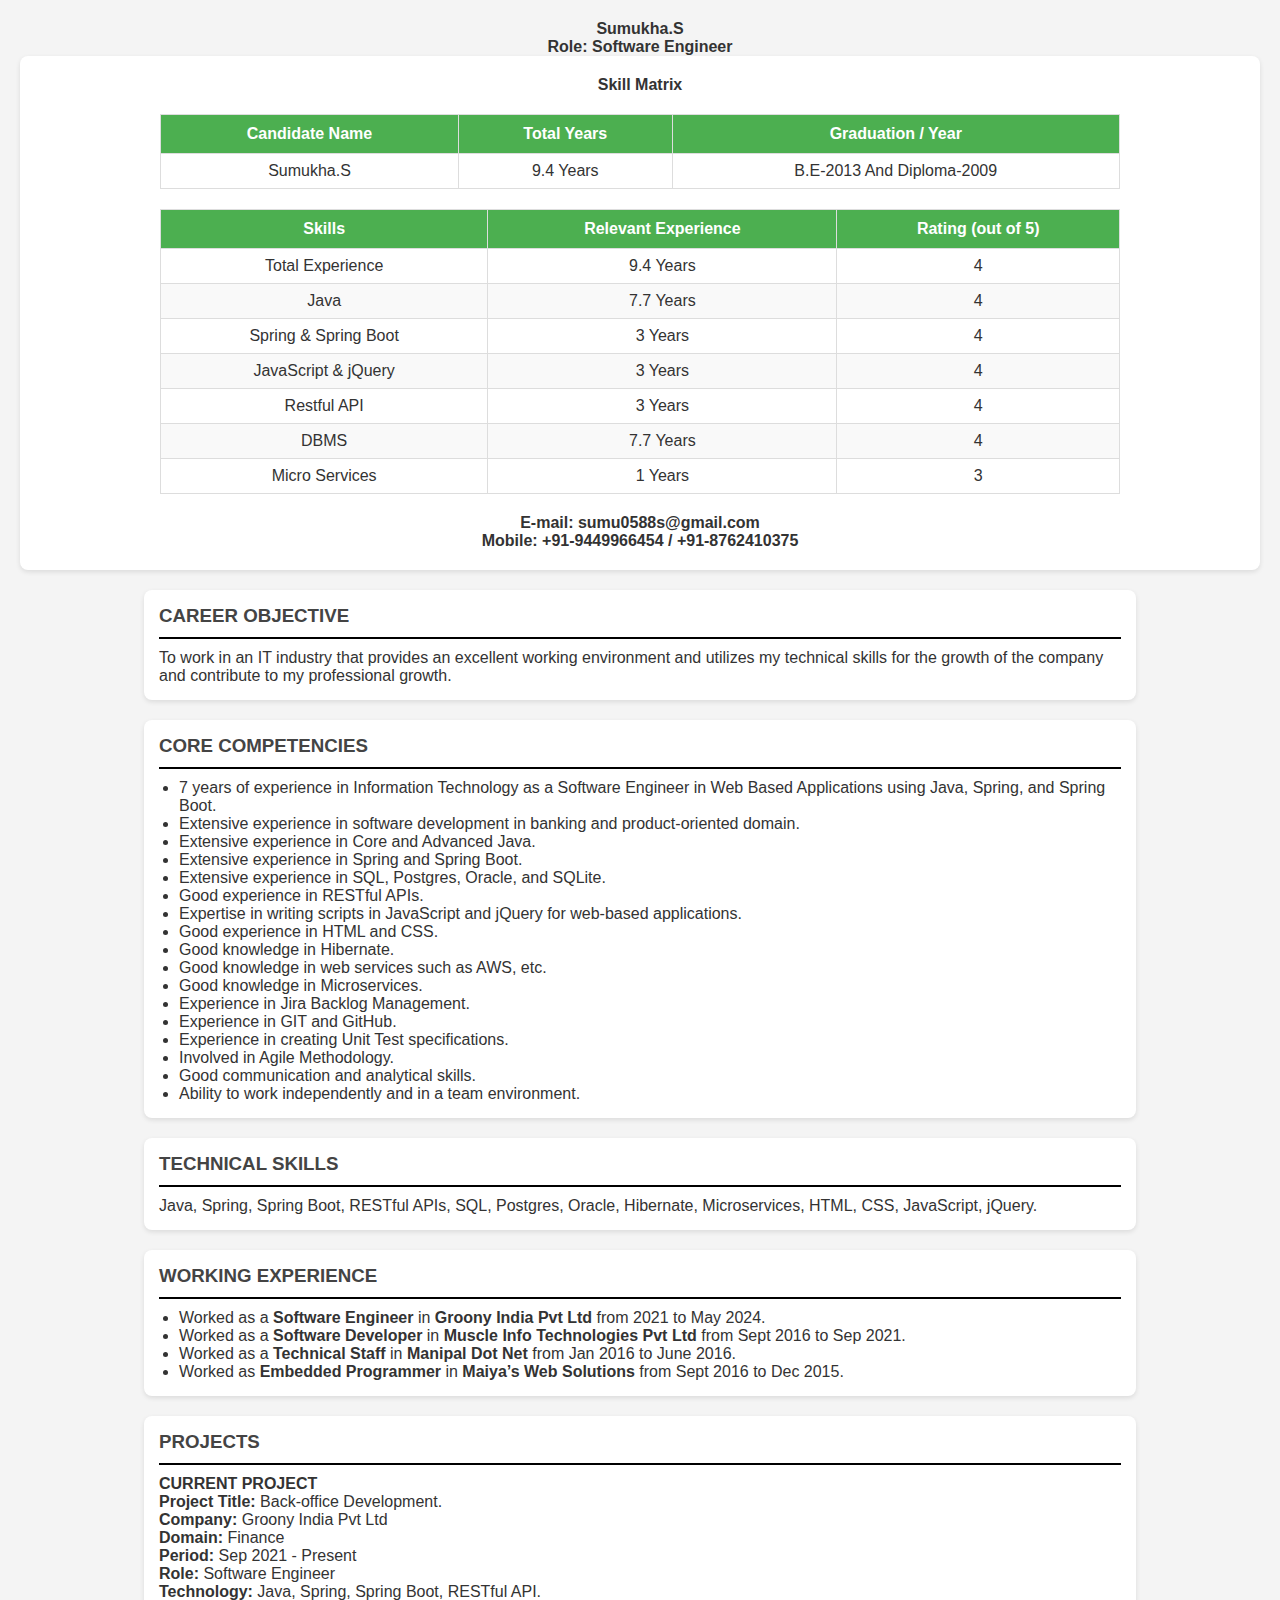
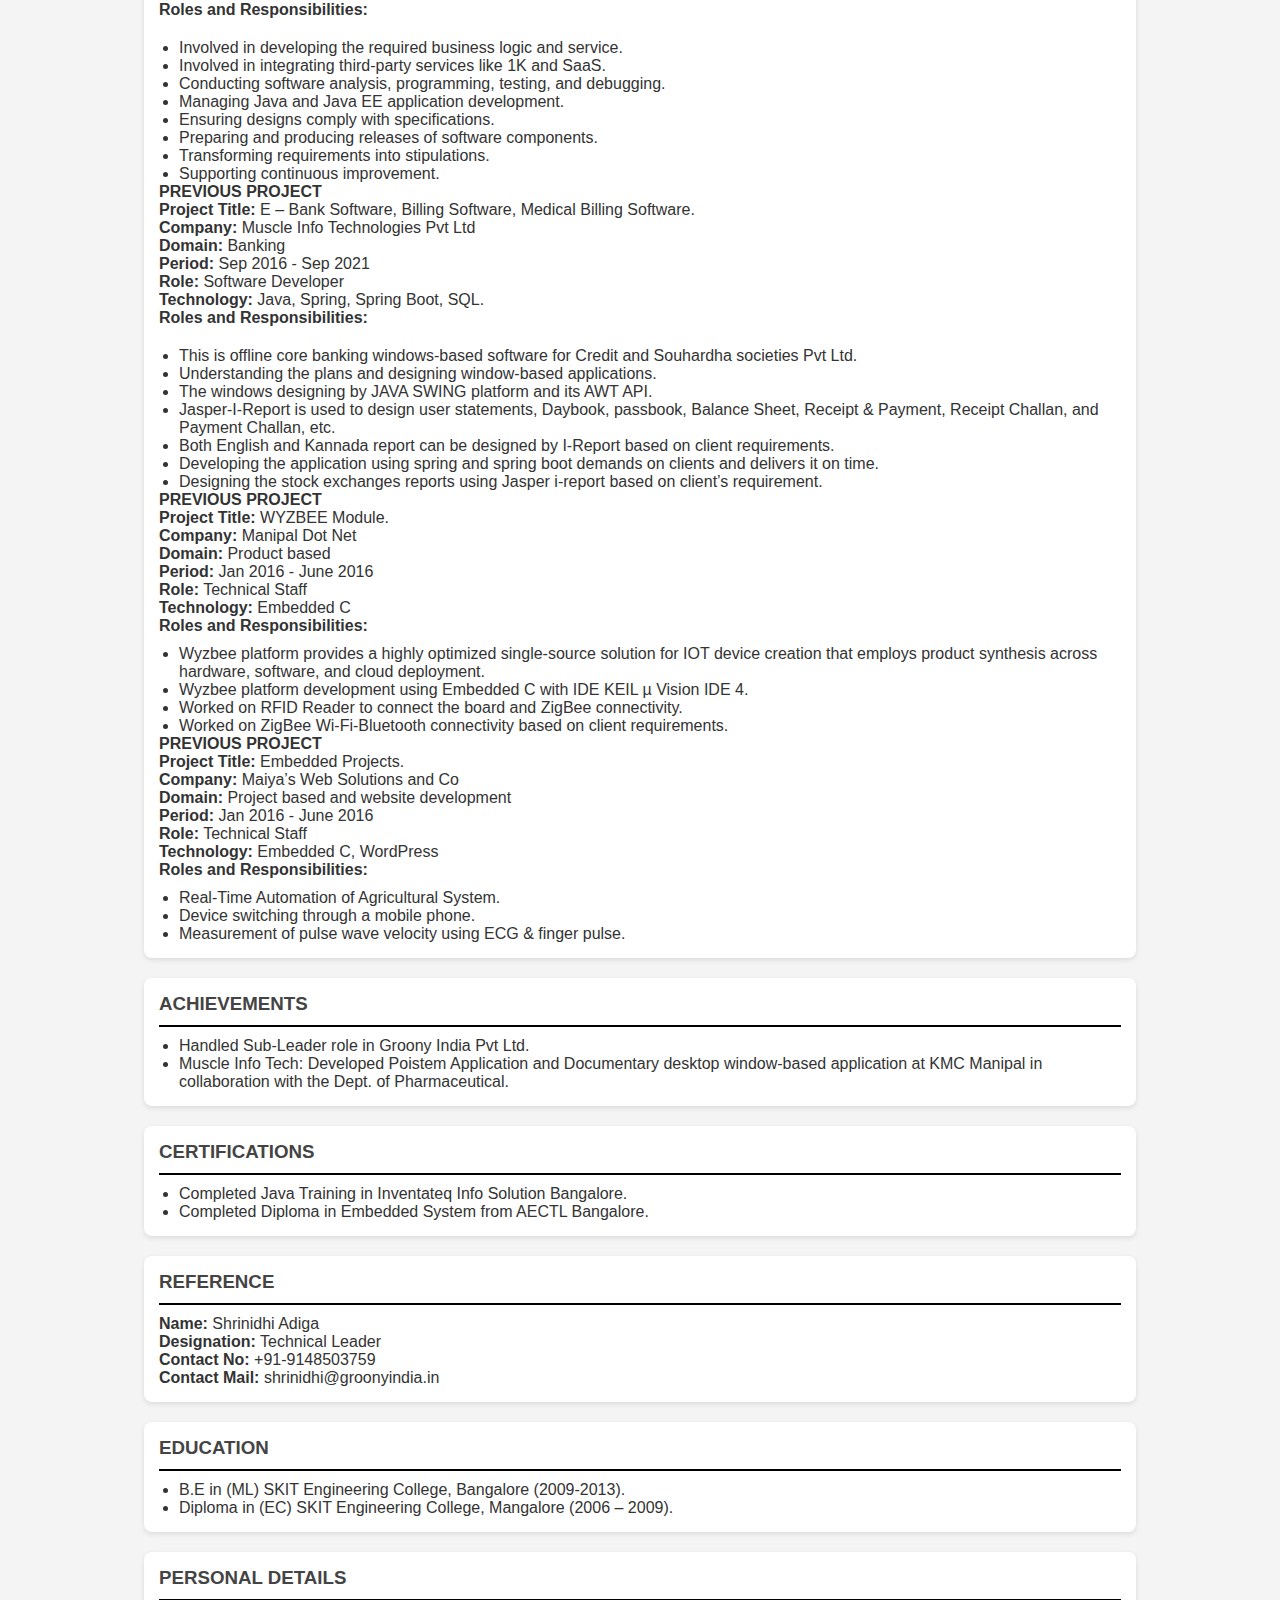
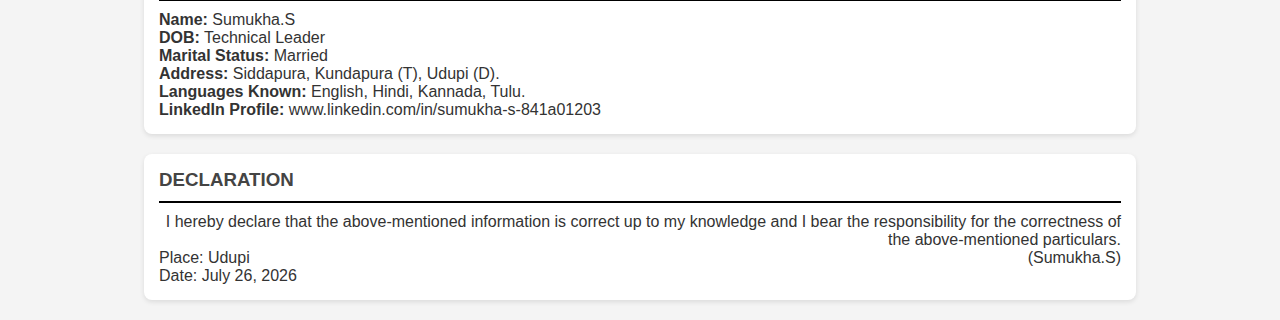
<file: index.html>
<html lang="en">
<head>
    <meta charset="UTF-8">
    <meta name="viewport" content="width=device-width, initial-scale=1.0">
    <title>Sumukha S - Resume</title>
    <link rel="stylesheet" type="text/css" href="style.css">
    <script>
        function displayCurrentDate() {
            const dateElement = document.getElementById("currentDate");
            const options = { year: 'numeric', month: 'long', day: 'numeric' };
            dateElement.innerHTML = new Date().toLocaleDateString(undefined, options);
        }
        window.onload = displayCurrentDate;
    </script>
    <style>
        body {
            font-family: Arial, sans-serif;
            margin: 20px;
            padding: 0;
            background-color: #f4f4f4;
        }
        .section {
            background-color: white;
            padding: 20px;
            border-radius: 8px;
            box-shadow: 0 2px 5px rgba(0, 0, 0, 0.1);
            margin-bottom: 20px;
        }
        h2, h3 {
            text-align: left; /* Align headings to the left */
        }
        hr {
            border: none; /* Remove default border */
            height: 2px; /* Set height for the line */
            background-color: #000; /* Color of the line */
            margin: 10px 0; /* Margin above and below the line */
        }
        .matrix-table, .skills-table {
            width: 80%;
            margin: 20px auto;
            border-collapse: collapse;
        }
        .matrix-table th, .skills-table th {
            background-color: #4CAF50;
            color: white;
            padding: 10px;
            text-align: center;
        }
        .matrix-table td, .skills-table td {
            padding: 8px;
            text-align: center;
            border: 1px solid #ddd;
        }
        .skills-table tr:nth-child(even) {
            background-color: #f9f9f9;
        }
        .skills-table tr:hover {
            background-color: #f1f1f1;
        }
        .career-objective, .core-competencies, .technical-skills, .working-experience, .projects, .achievements, .certifications, .reference, .education, .personal-details, .declaration {
            margin: 20px auto;
            width: 80%;
            background-color: #fff;
            padding: 15px;
            border-radius: 8px;
            box-shadow: 0 2px 5px rgba(0, 0, 0, 0.1);
        }
        .declaration-footer {
            display: flex;
            justify-content: space-between; /* Aligns items on left and right */
            align-items: flex-start; /* Aligns the items to the top */
        }
        .declaration-footer .left {
            text-align: left; /* Aligns text to the left */
        }
        .declaration-footer .right {
            text-align: right; /* Aligns text to the right */
        }
        .declaration {
            text-align: right;
        }
    </style>
</head>
<body>
<div style="text-align: center;">
	<h4>Sumukha.S</h4>
	 <h4>Role: Software Engineer</h4>
</div>
<div class="section skill-matrix" style="text-align: center;">
	<h4>Skill Matrix </h4>
    <table class="matrix-table">
 <thead>
        <tr>
            <th>Candidate Name</th>
            <th>Total Years</th>
            <th>Graduation / Year</th>
        </tr>
    </thead>
    <tbody>
        <tr>
            <td>Sumukha.S</td>
            <td>9.4 Years</td>
            <td>B.E-2013 And Diploma-2009</td>
        </tr>
    </tbody>
    </table>

    <table class="skills-table">
        <thead>
            <tr>
                <th>Skills</th>
                <th>Relevant Experience</th>
                <th>Rating (out of 5)</th>
            </tr>
        </thead>
        <tbody>
            <tr>
                <td>Total Experience</td>
                <td>9.4 Years</td>
                <td>4</td>
            </tr>
            <tr>
                <td>Java</td>
                <td>7.7 Years</td>
                <td>4</td>
            </tr>
            <tr>
                <td>Spring & Spring Boot</td>
                <td>3 Years</td>
                <td>4</td>
            </tr>
            <tr>
                <td>JavaScript & jQuery</td>
                <td>3 Years</td>
                <td>4</td>
            </tr>
            <tr>
                <td>Restful API</td>
                <td>3 Years</td>
                <td>4</td>
            </tr>
            <tr>
                <td>DBMS</td>
                <td>7.7 Years</td>
                <td>4</td>
            </tr>
            <tr>
                <td>Micro Services</td>
                <td>1 Years</td>
                <td>3</td>
            </tr>
        </tbody>
    </table>
    
<p><strong>E-mail: sumu0588s@gmail.com</strong></p>
<p><strong>Mobile: +91-9449966454 / +91-8762410375</strong></p>
</div>

<div class="section career-objective">
    <h3>CAREER OBJECTIVE</h3>
    <hr>
    <p>To work in an IT industry that provides an excellent working environment and utilizes my technical skills for the growth of the company and contribute to my professional growth.</p>
</div>

<div class="section core-competencies">
    <h3>CORE COMPETENCIES</h3>
    <hr>
    <ul>
        <li>7 years of experience in Information Technology as a Software Engineer in Web Based Applications using Java, Spring, and Spring Boot.</li>
        <li>Extensive experience in software development in banking and product-oriented domain.</li>
        <li>Extensive experience in Core and Advanced Java.</li>
        <li>Extensive experience in Spring and Spring Boot.</li>
        <li>Extensive experience in SQL, Postgres, Oracle, and SQLite.</li>
        <li>Good experience in RESTful APIs.</li>
        <li>Expertise in writing scripts in JavaScript and jQuery for web-based applications.</li>
        <li>Good experience in HTML and CSS.</li>
        <li>Good knowledge in Hibernate.</li>
        <li>Good knowledge in web services such as AWS, etc.</li>
        <li>Good knowledge in Microservices.</li>
        <li>Experience in Jira Backlog Management.</li>
        <li>Experience in GIT and GitHub.</li>
        <li>Experience in creating Unit Test specifications.</li>
        <li>Involved in Agile Methodology.</li>
        <li>Good communication and analytical skills.</li>
        <li>Ability to work independently and in a team environment.</li>
    </ul>
</div>

<div class="section technical-skills">
    <h3>TECHNICAL SKILLS</h3>
    <hr>
    <p>Java, Spring, Spring Boot, RESTful APIs, SQL, Postgres, Oracle, Hibernate, Microservices, HTML, CSS, JavaScript, jQuery.</p>
</div>

<div class="section working-experience">
    <h3>WORKING EXPERIENCE</h3>
    <hr>
    <ul>
        <li>Worked as a <strong>Software Engineer</strong> in <strong> Groony India Pvt Ltd </strong>from 2021 to May 2024.</li>
        <li>Worked as a <strong>Software Developer</strong> in <strong>Muscle Info Technologies Pvt Ltd</strong> from Sept 2016 to Sep 2021.</li>
        <li>Worked as a <strong>Technical Staff</strong> in <strong>Manipal Dot Net</strong> from Jan 2016 to June 2016.</li>
        <li>Worked as <strong>Embedded Programmer</strong> in <strong>Maiya’s Web Solutions</strong> from  Sept 2016 to Dec 2015.</li>
    </ul>
</div>

<div class="section projects">
    <h3>PROJECTS</h3>
    <hr>
    <h4>CURRENT PROJECT</h4>
    <p><strong>Project Title:</strong> Back-office Development.</p>
    <p><strong>Company:</strong> Groony India Pvt Ltd</p>
    <p><strong>Domain:</strong> Finance</p>
    <p><strong>Period:</strong> Sep 2021 - Present</p>
    <p><strong>Role:</strong> Software Engineer</p>
    <p><strong>Technology:</strong> Java, Spring, Spring Boot, RESTful API.</p>
    <p><strong>Roles and Responsibilities:</strong></p>
    <ul class="spacing">
        <li>Involved in developing the required business logic and service.</li>
        <li>Involved in integrating third-party services like 1K and SaaS.</li>
        <li>Conducting software analysis, programming, testing, and debugging.</li>
        <li>Managing Java and Java EE application development.</li>
        <li>Ensuring designs comply with specifications.</li>
        <li>Preparing and producing releases of software components.</li>
        <li>Transforming requirements into stipulations.</li>
        <li>Supporting continuous improvement.</li>
    </ul>

    <h4>PREVIOUS PROJECT</h4>
    <p><strong>Project Title:</strong> E – Bank Software, Billing Software, Medical Billing Software.</p>
    <p><strong>Company:</strong> Muscle Info Technologies Pvt Ltd</p>
    <p><strong>Domain:</strong> Banking</p>
    <p><strong>Period:</strong> Sep 2016 - Sep 2021</p>
    <p><strong>Role:</strong> Software Developer</p>
    <p><strong>Technology:</strong> Java, Spring, Spring Boot, SQL.</p>
    <p><strong>Roles and Responsibilities:</strong></p>
    <ul class="spacing">
        <li>This is offline core banking windows-based software for Credit and Souhardha societies Pvt Ltd.</li>
        <li>Understanding the plans and designing window-based applications.</li>
        <li>The windows designing by JAVA SWING platform and its AWT API.</li>
        <li>Jasper-I-Report is used to design user statements, Daybook, passbook, Balance Sheet, Receipt & Payment, Receipt Challan, and Payment Challan, etc.</li>
        <li>Both English and Kannada report can be designed by I-Report based on client requirements.</li>
        <li>Developing the application using spring and spring boot demands on clients and delivers it on time.</li>
        <li>Designing the stock exchanges reports using Jasper i-report based on client’s requirement.</li>
    </ul>

    <h4>PREVIOUS PROJECT</h4>
    <p><strong>Project Title:</strong> WYZBEE Module.</p>
    <p><strong>Company:</strong> Manipal Dot Net</p>
    <p><strong>Domain:</strong> Product based</p>
    <p><strong>Period:</strong> Jan 2016 - June 2016</p>
    <p><strong>Role:</strong> Technical Staff</p>
    <p><strong>Technology:</strong> Embedded C</p>
    <p><strong>Roles and Responsibilities:</strong></p>
    <ul>
        <li>Wyzbee platform provides a highly optimized single-source solution for IOT device creation that employs product synthesis across hardware, software, and cloud deployment.</li>
        <li>Wyzbee platform development using Embedded C with IDE KEIL µ Vision IDE 4.</li>
        <li>Worked on RFID Reader to connect the board and ZigBee connectivity.</li>
        <li>Worked on ZigBee Wi-Fi-Bluetooth connectivity based on client requirements.</li>
    </ul>

    <h4>PREVIOUS PROJECT</h4>
    <p><strong>Project Title:</strong> Embedded Projects.</p>
    <p><strong>Company:</strong> Maiya’s Web Solutions and Co</p>
    <p><strong>Domain:</strong> Project based and website development</p>
    <p><strong>Period:</strong> Jan 2016 - June 2016</p>
    <p><strong>Role:</strong> Technical Staff</p>
    <p><strong>Technology:</strong> Embedded C, WordPress</p>
    <p><strong>Roles and Responsibilities:</strong></p>
    <ul>
        <li>Real-Time Automation of Agricultural System.</li>
        <li>Device switching through a mobile phone.</li>
        <li>Measurement of pulse wave velocity using ECG & finger pulse.</li>
    </ul>
</div>

<div class="section achievements">
    <h3>ACHIEVEMENTS</h3>
    <hr>
    <ul>
        <li>Handled Sub-Leader role in Groony India Pvt Ltd.</li>
        <li>Muscle Info Tech: Developed Poistem Application and Documentary desktop window-based application at KMC Manipal in collaboration with the Dept. of Pharmaceutical.</li>
    </ul>
</div>

<div class="section certifications">
    <h3>CERTIFICATIONS</h3>
    <hr>
    <ul>
        <li>Completed Java Training in Inventateq Info Solution Bangalore.</li>
        <li>Completed Diploma in Embedded System from AECTL Bangalore.</li>
    </ul>
</div>

<div class="section reference">
    <h3>REFERENCE</h3>
    <hr>
    <p><strong>Name:</strong> Shrinidhi Adiga</p>
    <p><strong>Designation:</strong> Technical Leader</p>
    <p><strong>Contact No:</strong> +91-9148503759</p>
    <p><strong>Contact Mail:</strong> shrinidhi@groonyindia.in</p>
</div>

<div class="section education">
    <h3>EDUCATION</h3>
    <hr>
    <ul>
        <li>B.E in (ML) SKIT Engineering College, Bangalore (2009-2013).</li>
        <li>Diploma in (EC) SKIT Engineering College, Mangalore (2006 – 2009).</li>
    </ul>
</div>

<div class="section personal-details">
    <h3>PERSONAL DETAILS</h3>
    <hr>
    <p><strong>Name:</strong> Sumukha.S</p>
    <p><strong>DOB:</strong> Technical Leader</p>
    <p><strong>Marital Status:</strong> Married</p>
    <p><strong>Address:</strong> Siddapura, Kundapura (T), Udupi (D).</p>
    <p><strong>Languages Known:</strong> English, Hindi, Kannada, Tulu.</p>
    <p><strong>LinkedIn Profile:</strong> <a href="https://www.linkedin.com/in/sumukha-s-841a01203">www.linkedin.com/in/sumukha-s-841a01203</a></p>
</div>

<div class="section declaration">
    <h3>DECLARATION</h3>
    <hr>
    <p>I hereby declare that the above-mentioned information is correct up to my knowledge and I bear the responsibility for the correctness of the above-mentioned particulars.</p>
    <div class="declaration-footer">
        <div class="left">
            <p>Place: Udupi</p>
            <p>Date: <span id="currentDate"></span></p>
        </div>
        <div class="right">
            <p>(Sumukha.S)</p>
        </div>
    </div>
</div>

</body>
</html>
</file>
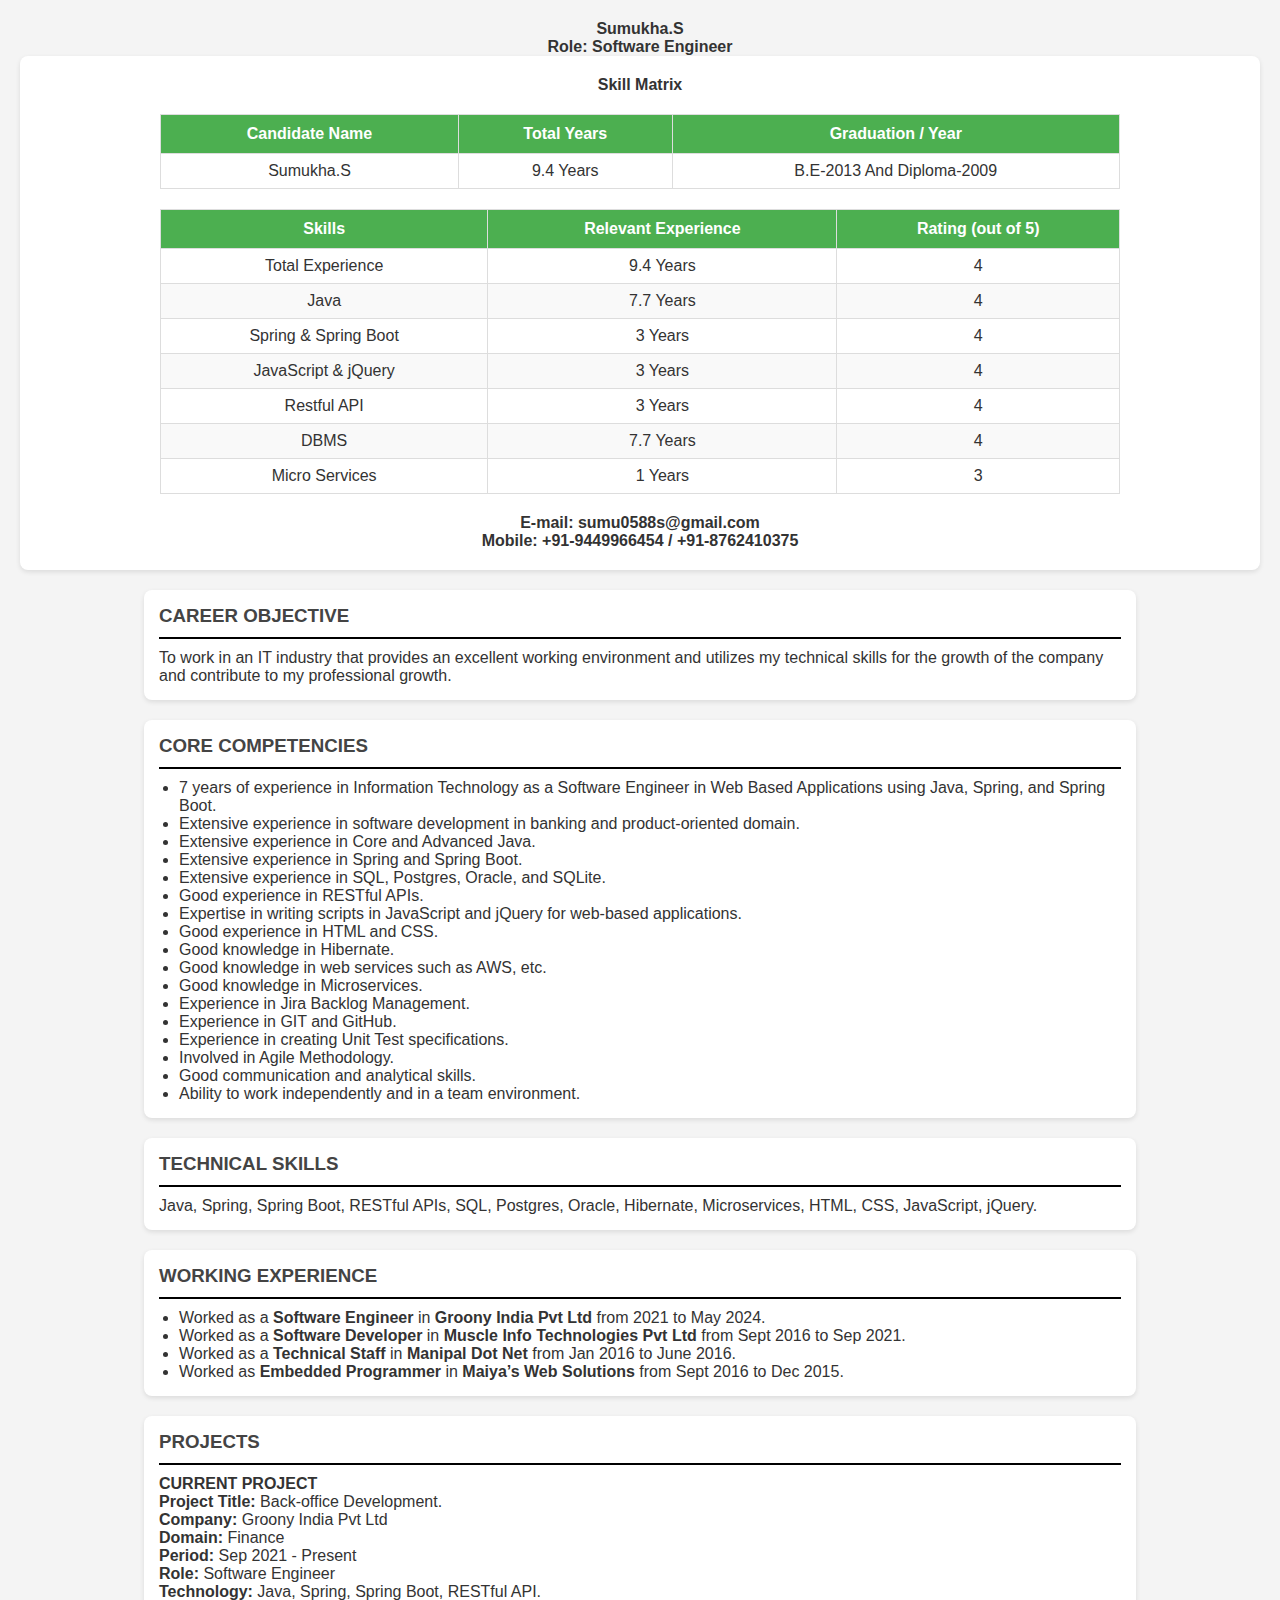
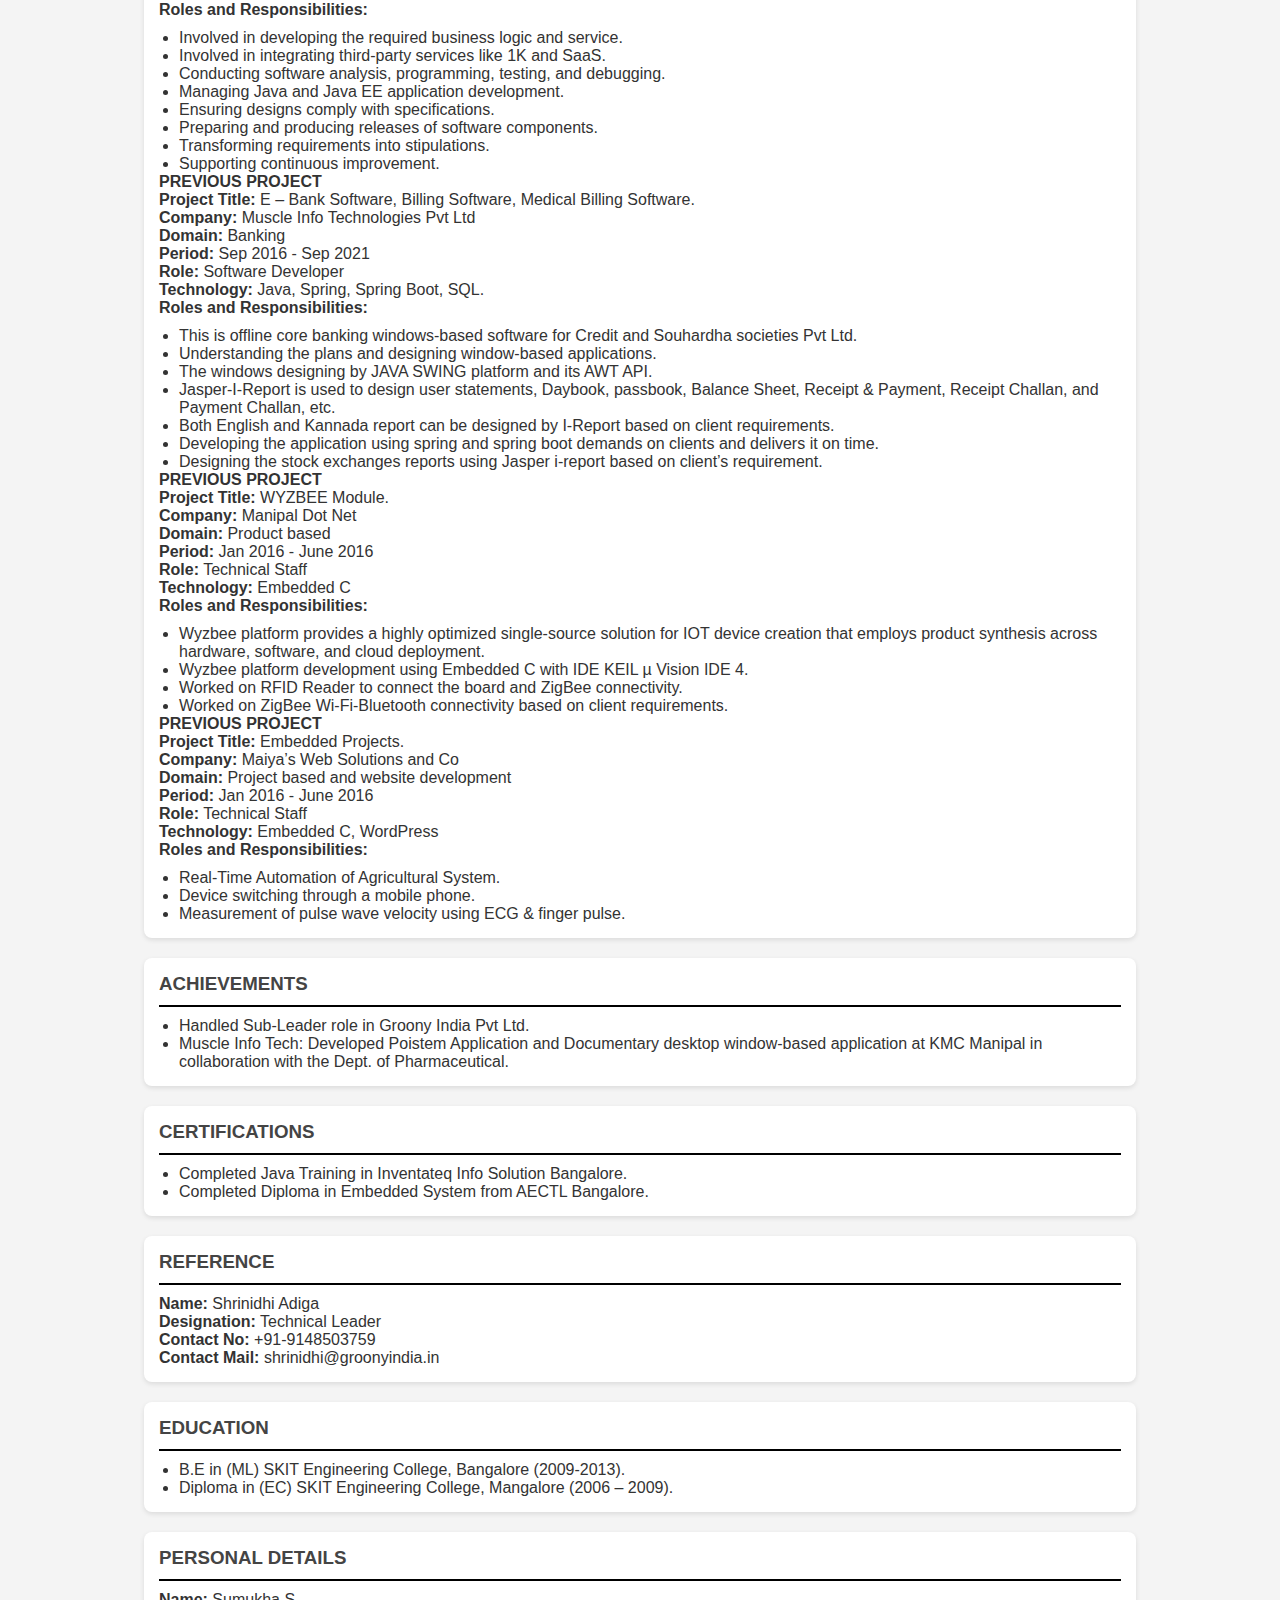
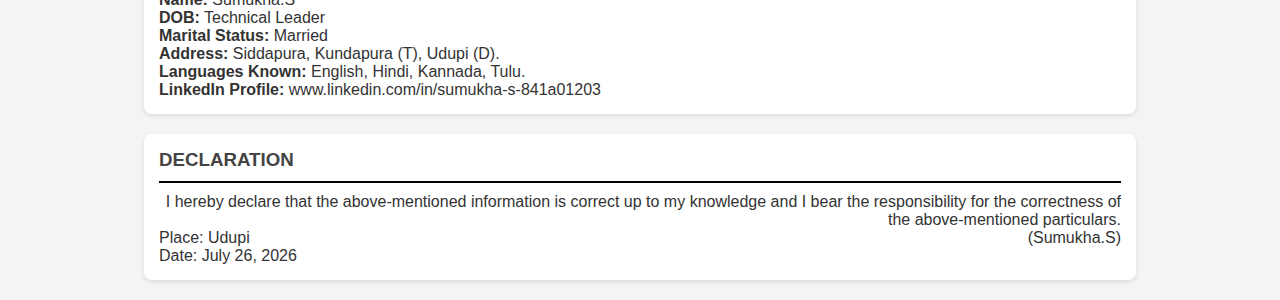
<file: resumeindex.html>
<html lang="en">
<head>
    <meta charset="UTF-8">
    <meta name="viewport" content="width=device-width, initial-scale=1.0">
    <title>Sumukha S - Resume</title>
    <link rel="stylesheet" type="text/css" href="style.css">
    <script>
        function displayCurrentDate() {
            const dateElement = document.getElementById("currentDate");
            const options = { year: 'numeric', month: 'long', day: 'numeric' };
            dateElement.innerHTML = new Date().toLocaleDateString(undefined, options);
        }
        window.onload = displayCurrentDate;
    </script>
    <style>
        body {
            font-family: Arial, sans-serif;
            margin: 20px;
            padding: 0;
            background-color: #f4f4f4;
        }
        .section {
            background-color: white;
            padding: 20px;
            border-radius: 8px;
            box-shadow: 0 2px 5px rgba(0, 0, 0, 0.1);
            margin-bottom: 20px;
        }
        h2, h3 {
            text-align: left; /* Align headings to the left */
        }
        hr {
            border: none; /* Remove default border */
            height: 2px; /* Set height for the line */
            background-color: #000; /* Color of the line */
            margin: 10px 0; /* Margin above and below the line */
        }
        .matrix-table, .skills-table {
            width: 80%;
            margin: 20px auto;
            border-collapse: collapse;
        }
        .matrix-table th, .skills-table th {
            background-color: #4CAF50;
            color: white;
            padding: 10px;
            text-align: center;
        }
        .matrix-table td, .skills-table td {
            padding: 8px;
            text-align: center;
            border: 1px solid #ddd;
        }
        .skills-table tr:nth-child(even) {
            background-color: #f9f9f9;
        }
        .skills-table tr:hover {
            background-color: #f1f1f1;
        }
        .career-objective, .core-competencies, .technical-skills, .working-experience, .projects, .achievements, .certifications, .reference, .education, .personal-details, .declaration {
            margin: 20px auto;
            width: 80%;
            background-color: #fff;
            padding: 15px;
            border-radius: 8px;
            box-shadow: 0 2px 5px rgba(0, 0, 0, 0.1);
        }
        .declaration-footer {
            display: flex;
            justify-content: space-between; /* Aligns items on left and right */
            align-items: flex-start; /* Aligns the items to the top */
        }
        .declaration-footer .left {
            text-align: left; /* Aligns text to the left */
        }
        .declaration-footer .right {
            text-align: right; /* Aligns text to the right */
        }
        .declaration {
            text-align: right;
        }
    </style>
</head>
<body>
<div style="text-align: center;">
	<h4>Sumukha.S</h4>
	 <h4>Role: Software Engineer</h4>
</div>
<div class="section skill-matrix" style="text-align: center;">
	<h4>Skill Matrix </h4>
    <table class="matrix-table">
 <thead>
        <tr>
            <th>Candidate Name</th>
            <th>Total Years</th>
            <th>Graduation / Year</th>
        </tr>
    </thead>
    <tbody>
        <tr>
            <td>Sumukha.S</td>
            <td>9.4 Years</td>
            <td>B.E-2013 And Diploma-2009</td>
        </tr>
    </tbody>
    </table>

    <table class="skills-table">
        <thead>
            <tr>
                <th>Skills</th>
                <th>Relevant Experience</th>
                <th>Rating (out of 5)</th>
            </tr>
        </thead>
        <tbody>
            <tr>
                <td>Total Experience</td>
                <td>9.4 Years</td>
                <td>4</td>
            </tr>
            <tr>
                <td>Java</td>
                <td>7.7 Years</td>
                <td>4</td>
            </tr>
            <tr>
                <td>Spring & Spring Boot</td>
                <td>3 Years</td>
                <td>4</td>
            </tr>
            <tr>
                <td>JavaScript & jQuery</td>
                <td>3 Years</td>
                <td>4</td>
            </tr>
            <tr>
                <td>Restful API</td>
                <td>3 Years</td>
                <td>4</td>
            </tr>
            <tr>
                <td>DBMS</td>
                <td>7.7 Years</td>
                <td>4</td>
            </tr>
            <tr>
                <td>Micro Services</td>
                <td>1 Years</td>
                <td>3</td>
            </tr>
        </tbody>
    </table>
    
<p><strong>E-mail: sumu0588s@gmail.com</strong></p>
<p><strong>Mobile: +91-9449966454 / +91-8762410375</strong></p>
</div>

<div class="section career-objective">
    <h3>CAREER OBJECTIVE</h3>
    <hr>
    <p>To work in an IT industry that provides an excellent working environment and utilizes my technical skills for the growth of the company and contribute to my professional growth.</p>
</div>

<div class="section core-competencies">
    <h3>CORE COMPETENCIES</h3>
    <hr>
    <ul>
        <li>7 years of experience in Information Technology as a Software Engineer in Web Based Applications using Java, Spring, and Spring Boot.</li>
        <li>Extensive experience in software development in banking and product-oriented domain.</li>
        <li>Extensive experience in Core and Advanced Java.</li>
        <li>Extensive experience in Spring and Spring Boot.</li>
        <li>Extensive experience in SQL, Postgres, Oracle, and SQLite.</li>
        <li>Good experience in RESTful APIs.</li>
        <li>Expertise in writing scripts in JavaScript and jQuery for web-based applications.</li>
        <li>Good experience in HTML and CSS.</li>
        <li>Good knowledge in Hibernate.</li>
        <li>Good knowledge in web services such as AWS, etc.</li>
        <li>Good knowledge in Microservices.</li>
        <li>Experience in Jira Backlog Management.</li>
        <li>Experience in GIT and GitHub.</li>
        <li>Experience in creating Unit Test specifications.</li>
        <li>Involved in Agile Methodology.</li>
        <li>Good communication and analytical skills.</li>
        <li>Ability to work independently and in a team environment.</li>
    </ul>
</div>

<div class="section technical-skills">
    <h3>TECHNICAL SKILLS</h3>
    <hr>
    <p>Java, Spring, Spring Boot, RESTful APIs, SQL, Postgres, Oracle, Hibernate, Microservices, HTML, CSS, JavaScript, jQuery.</p>
</div>

<div class="section working-experience">
    <h3>WORKING EXPERIENCE</h3>
    <hr>
    <ul>
        <li>Worked as a <strong>Software Engineer</strong> in <strong> Groony India Pvt Ltd </strong>from 2021 to May 2024.</li>
        <li>Worked as a <strong>Software Developer</strong> in <strong>Muscle Info Technologies Pvt Ltd</strong> from Sept 2016 to Sep 2021.</li>
        <li>Worked as a <strong>Technical Staff</strong> in <strong>Manipal Dot Net</strong> from Jan 2016 to June 2016.</li>
        <li>Worked as <strong>Embedded Programmer</strong> in <strong>Maiya’s Web Solutions</strong> from  Sept 2016 to Dec 2015.</li>
    </ul>
</div>

<div class="section projects">
    <h3>PROJECTS</h3>
    <hr>
    <h4>CURRENT PROJECT</h4>
    <p><strong>Project Title:</strong> Back-office Development.</p>
    <p><strong>Company:</strong> Groony India Pvt Ltd</p>
    <p><strong>Domain:</strong> Finance</p>
    <p><strong>Period:</strong> Sep 2021 - Present</p>
    <p><strong>Role:</strong> Software Engineer</p>
    <p><strong>Technology:</strong> Java, Spring, Spring Boot, RESTful API.</p>
    <p><strong>Roles and Responsibilities:</strong></p>
    <ul>
        <li>Involved in developing the required business logic and service.</li>
        <li>Involved in integrating third-party services like 1K and SaaS.</li>
        <li>Conducting software analysis, programming, testing, and debugging.</li>
        <li>Managing Java and Java EE application development.</li>
        <li>Ensuring designs comply with specifications.</li>
        <li>Preparing and producing releases of software components.</li>
        <li>Transforming requirements into stipulations.</li>
        <li>Supporting continuous improvement.</li>
    </ul>

    <h4>PREVIOUS PROJECT</h4>
    <p><strong>Project Title:</strong> E – Bank Software, Billing Software, Medical Billing Software.</p>
    <p><strong>Company:</strong> Muscle Info Technologies Pvt Ltd</p>
    <p><strong>Domain:</strong> Banking</p>
    <p><strong>Period:</strong> Sep 2016 - Sep 2021</p>
    <p><strong>Role:</strong> Software Developer</p>
    <p><strong>Technology:</strong> Java, Spring, Spring Boot, SQL.</p>
    <p><strong>Roles and Responsibilities:</strong></p>
    <ul>
        <li>This is offline core banking windows-based software for Credit and Souhardha societies Pvt Ltd.</li>
        <li>Understanding the plans and designing window-based applications.</li>
        <li>The windows designing by JAVA SWING platform and its AWT API.</li>
        <li>Jasper-I-Report is used to design user statements, Daybook, passbook, Balance Sheet, Receipt & Payment, Receipt Challan, and Payment Challan, etc.</li>
        <li>Both English and Kannada report can be designed by I-Report based on client requirements.</li>
        <li>Developing the application using spring and spring boot demands on clients and delivers it on time.</li>
        <li>Designing the stock exchanges reports using Jasper i-report based on client’s requirement.</li>
    </ul>

    <h4>PREVIOUS PROJECT</h4>
    <p><strong>Project Title:</strong> WYZBEE Module.</p>
    <p><strong>Company:</strong> Manipal Dot Net</p>
    <p><strong>Domain:</strong> Product based</p>
    <p><strong>Period:</strong> Jan 2016 - June 2016</p>
    <p><strong>Role:</strong> Technical Staff</p>
    <p><strong>Technology:</strong> Embedded C</p>
    <p><strong>Roles and Responsibilities:</strong></p>
    <ul>
        <li>Wyzbee platform provides a highly optimized single-source solution for IOT device creation that employs product synthesis across hardware, software, and cloud deployment.</li>
        <li>Wyzbee platform development using Embedded C with IDE KEIL µ Vision IDE 4.</li>
        <li>Worked on RFID Reader to connect the board and ZigBee connectivity.</li>
        <li>Worked on ZigBee Wi-Fi-Bluetooth connectivity based on client requirements.</li>
    </ul>

    <h4>PREVIOUS PROJECT</h4>
    <p><strong>Project Title:</strong> Embedded Projects.</p>
    <p><strong>Company:</strong> Maiya’s Web Solutions and Co</p>
    <p><strong>Domain:</strong> Project based and website development</p>
    <p><strong>Period:</strong> Jan 2016 - June 2016</p>
    <p><strong>Role:</strong> Technical Staff</p>
    <p><strong>Technology:</strong> Embedded C, WordPress</p>
    <p><strong>Roles and Responsibilities:</strong></p>
    <ul>
        <li>Real-Time Automation of Agricultural System.</li>
        <li>Device switching through a mobile phone.</li>
        <li>Measurement of pulse wave velocity using ECG & finger pulse.</li>
    </ul>
</div>

<div class="section achievements">
    <h3>ACHIEVEMENTS</h3>
    <hr>
    <ul>
        <li>Handled Sub-Leader role in Groony India Pvt Ltd.</li>
        <li>Muscle Info Tech: Developed Poistem Application and Documentary desktop window-based application at KMC Manipal in collaboration with the Dept. of Pharmaceutical.</li>
    </ul>
</div>

<div class="section certifications">
    <h3>CERTIFICATIONS</h3>
    <hr>
    <ul>
        <li>Completed Java Training in Inventateq Info Solution Bangalore.</li>
        <li>Completed Diploma in Embedded System from AECTL Bangalore.</li>
    </ul>
</div>

<div class="section reference">
    <h3>REFERENCE</h3>
    <hr>
    <p><strong>Name:</strong> Shrinidhi Adiga</p>
    <p><strong>Designation:</strong> Technical Leader</p>
    <p><strong>Contact No:</strong> +91-9148503759</p>
    <p><strong>Contact Mail:</strong> shrinidhi@groonyindia.in</p>
</div>

<div class="section education">
    <h3>EDUCATION</h3>
    <hr>
    <ul>
        <li>B.E in (ML) SKIT Engineering College, Bangalore (2009-2013).</li>
        <li>Diploma in (EC) SKIT Engineering College, Mangalore (2006 – 2009).</li>
    </ul>
</div>

<div class="section personal-details">
    <h3>PERSONAL DETAILS</h3>
    <hr>
    <p><strong>Name:</strong> Sumukha.S</p>
    <p><strong>DOB:</strong> Technical Leader</p>
    <p><strong>Marital Status:</strong> Married</p>
    <p><strong>Address:</strong> Siddapura, Kundapura (T), Udupi (D).</p>
    <p><strong>Languages Known:</strong> English, Hindi, Kannada, Tulu.</p>
    <p><strong>LinkedIn Profile:</strong> <a href="https://www.linkedin.com/in/sumukha-s-841a01203">www.linkedin.com/in/sumukha-s-841a01203</a></p>
</div>

<div class="section declaration">
    <h3>DECLARATION</h3>
    <hr>
    <p>I hereby declare that the above-mentioned information is correct up to my knowledge and I bear the responsibility for the correctness of the above-mentioned particulars.</p>
    <div class="declaration-footer">
        <div class="left">
            <p>Place: Udupi</p>
            <p>Date: <span id="currentDate"></span></p>
        </div>
        <div class="right">
            <p>(Sumukha.S)</p>
        </div>
    </div>
</div>

</body>
</html>
</file>
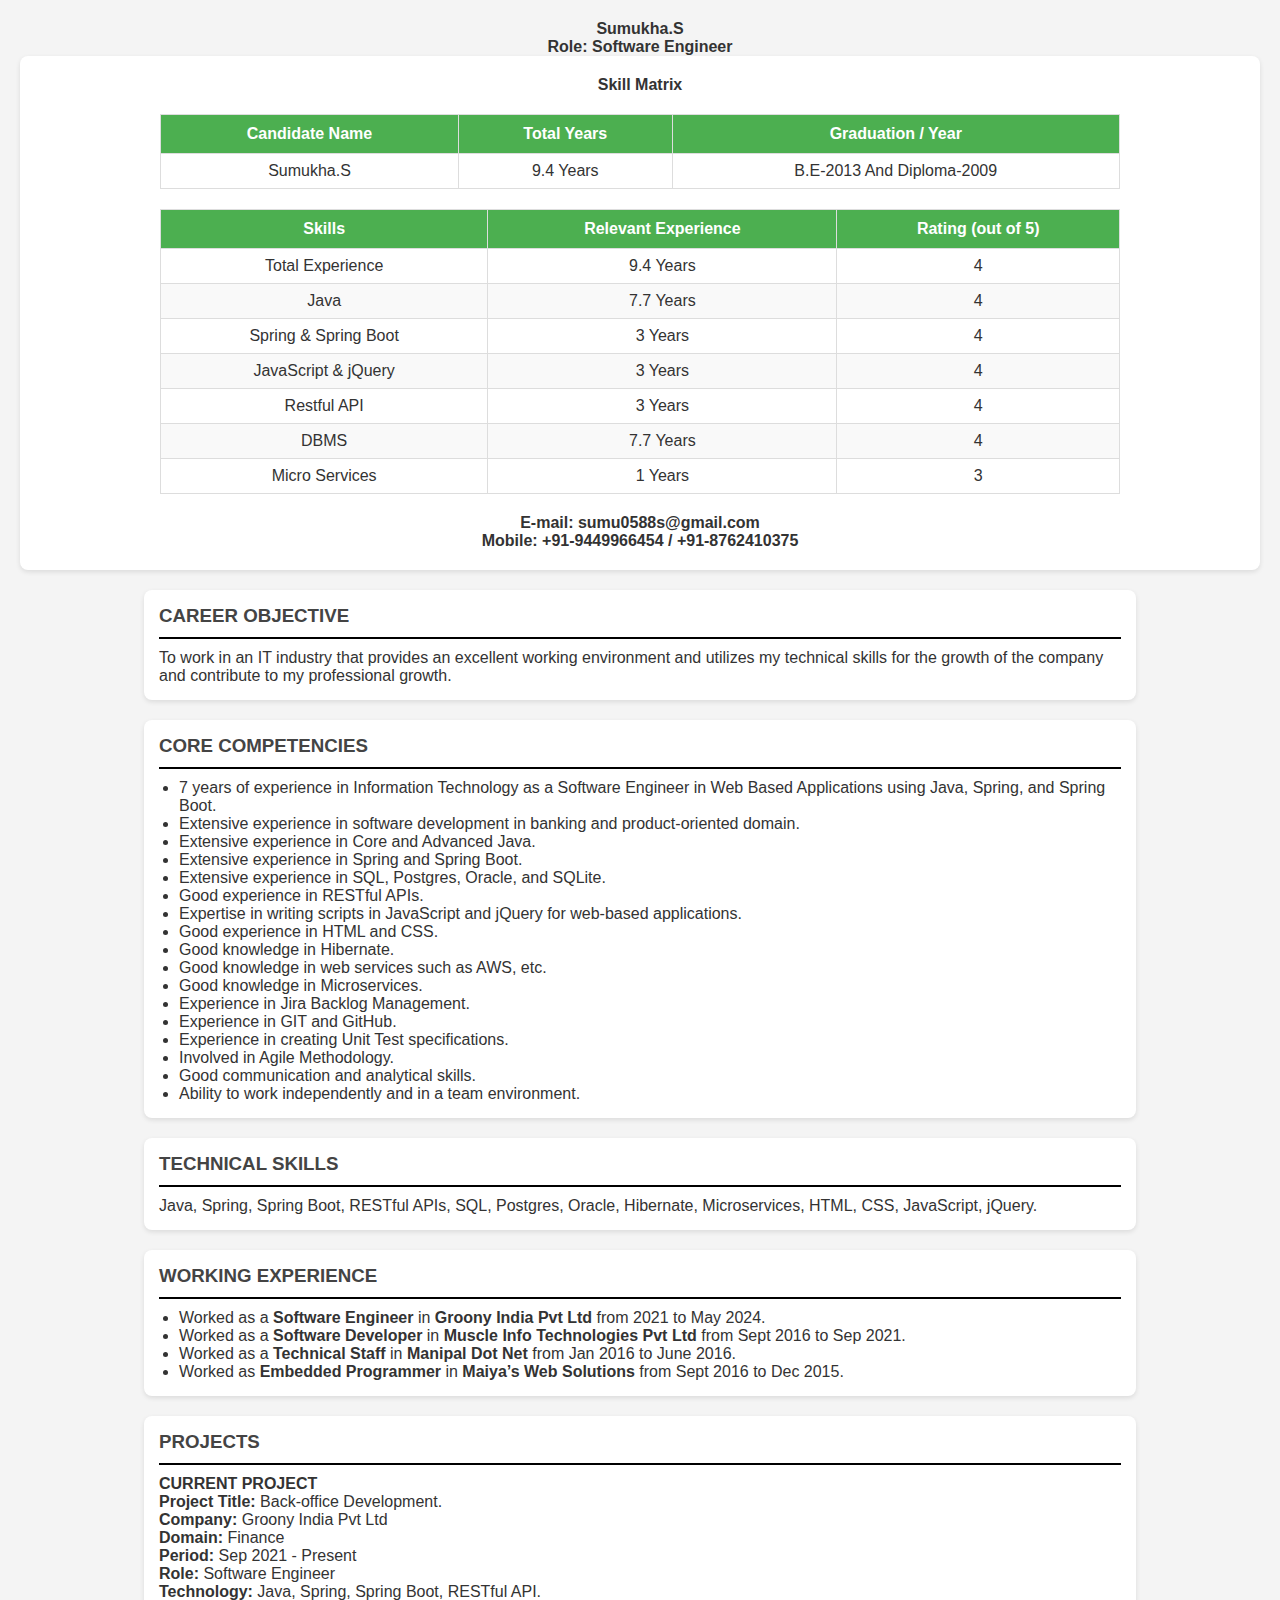
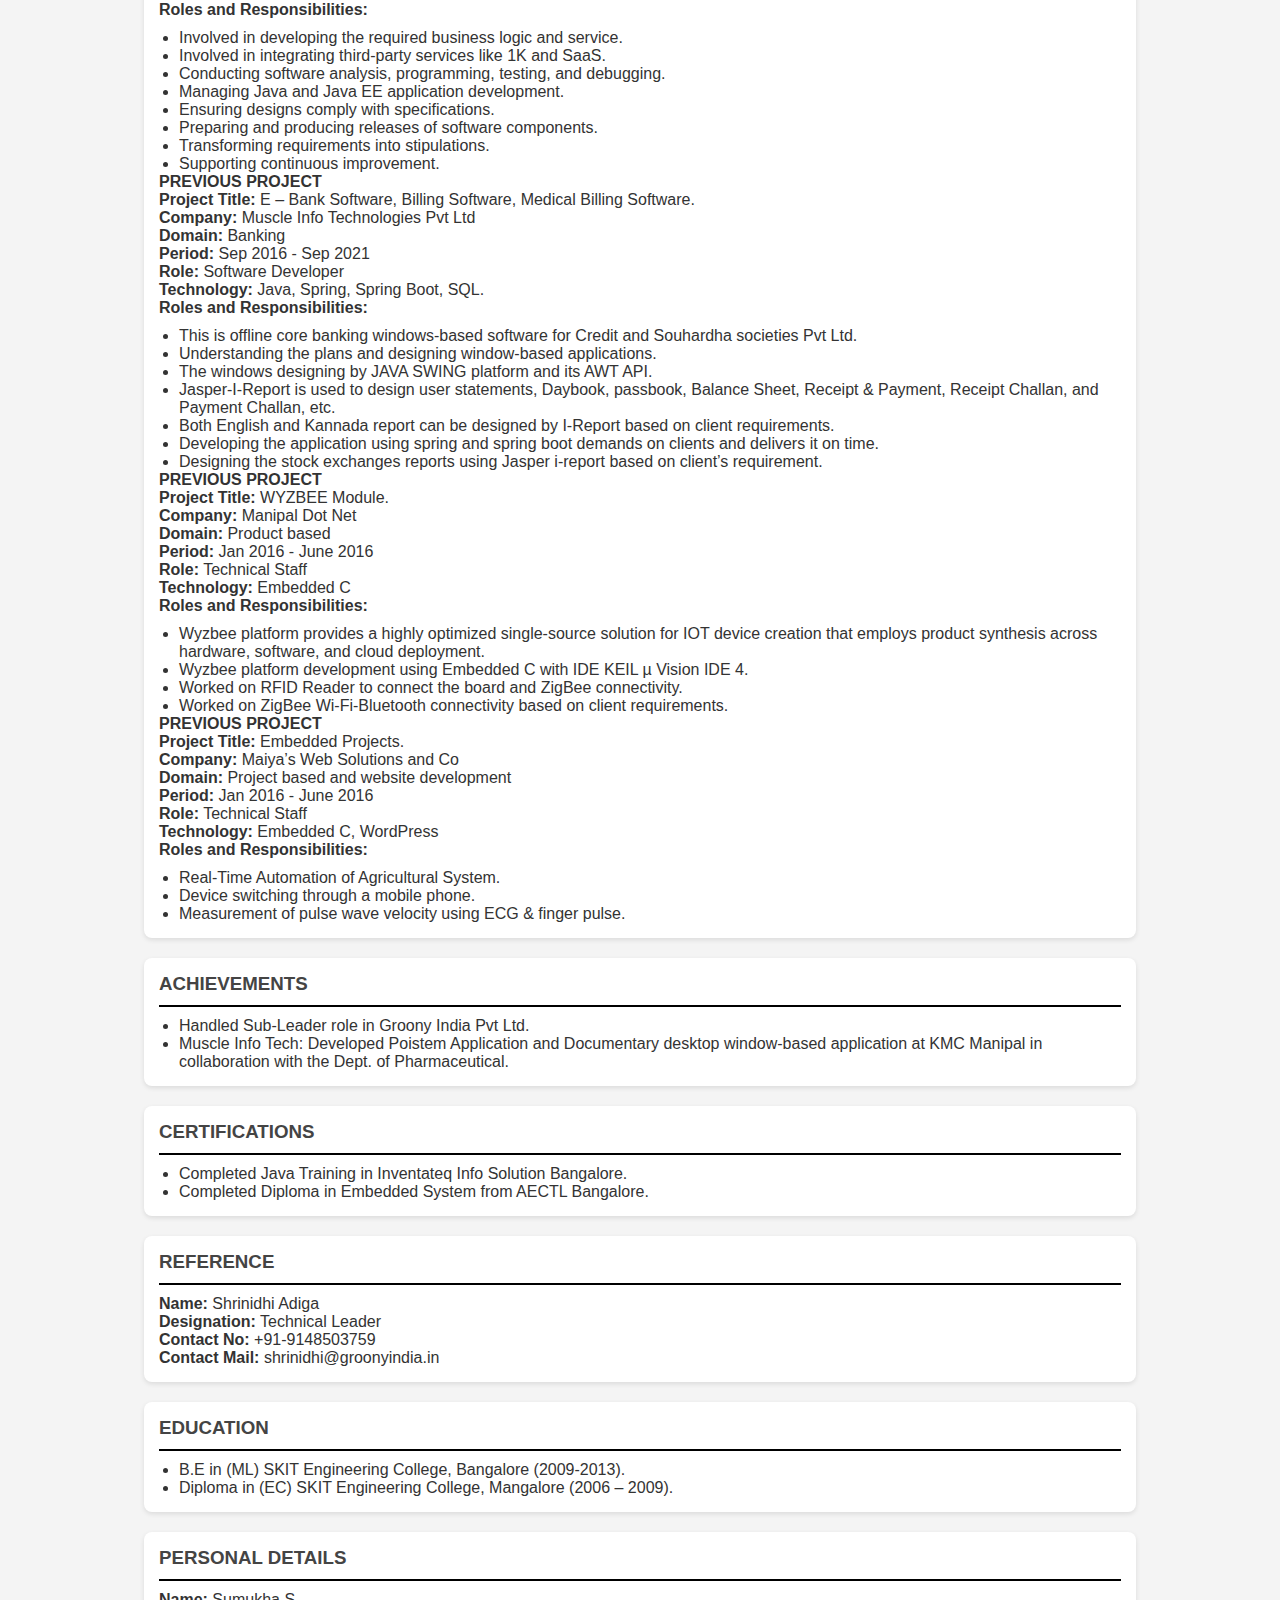
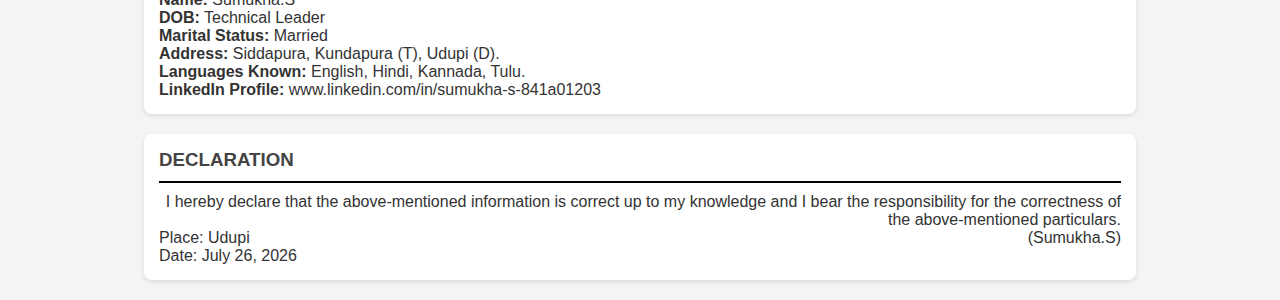
<file: SumukhaResume.html>
<html lang="en">
<head>
    <meta charset="UTF-8">
    <meta name="viewport" content="width=device-width, initial-scale=1.0">
    <title>Sumukha S - Resume</title>
    <link rel="stylesheet" type="text/css" href="style.css">
    <script>
        function displayCurrentDate() {
            const dateElement = document.getElementById("currentDate");
            const options = { year: 'numeric', month: 'long', day: 'numeric' };
            dateElement.innerHTML = new Date().toLocaleDateString(undefined, options);
        }
        window.onload = displayCurrentDate;
    </script>
    <style>
        body {
            font-family: Arial, sans-serif;
            margin: 20px;
            padding: 0;
            background-color: #f4f4f4;
        }
        .section {
            background-color: white;
            padding: 20px;
            border-radius: 8px;
            box-shadow: 0 2px 5px rgba(0, 0, 0, 0.1);
            margin-bottom: 20px;
        }
        h2, h3 {
            text-align: left; /* Align headings to the left */
        }
        hr {
            border: none; /* Remove default border */
            height: 2px; /* Set height for the line */
            background-color: #000; /* Color of the line */
            margin: 10px 0; /* Margin above and below the line */
        }
        .matrix-table, .skills-table {
            width: 80%;
            margin: 20px auto;
            border-collapse: collapse;
        }
        .matrix-table th, .skills-table th {
            background-color: #4CAF50;
            color: white;
            padding: 10px;
            text-align: center;
        }
        .matrix-table td, .skills-table td {
            padding: 8px;
            text-align: center;
            border: 1px solid #ddd;
        }
        .skills-table tr:nth-child(even) {
            background-color: #f9f9f9;
        }
        .skills-table tr:hover {
            background-color: #f1f1f1;
        }
        .career-objective, .core-competencies, .technical-skills, .working-experience, .projects, .achievements, .certifications, .reference, .education, .personal-details, .declaration {
            margin: 20px auto;
            width: 80%;
            background-color: #fff;
            padding: 15px;
            border-radius: 8px;
            box-shadow: 0 2px 5px rgba(0, 0, 0, 0.1);
        }
        .declaration-footer {
            display: flex;
            justify-content: space-between; /* Aligns items on left and right */
            align-items: flex-start; /* Aligns the items to the top */
        }
        .declaration-footer .left {
            text-align: left; /* Aligns text to the left */
        }
        .declaration-footer .right {
            text-align: right; /* Aligns text to the right */
        }
        .declaration {
            text-align: right;
        }
    </style>
</head>
<body>
<div style="text-align: center;">
	<h4>Sumukha.S</h4>
	 <h4>Role: Software Engineer</h4>
</div>
<div class="section skill-matrix" style="text-align: center;">
	<h4>Skill Matrix </h4>
    <table class="matrix-table">
 <thead>
        <tr>
            <th>Candidate Name</th>
            <th>Total Years</th>
            <th>Graduation / Year</th>
        </tr>
    </thead>
    <tbody>
        <tr>
            <td>Sumukha.S</td>
            <td>9.4 Years</td>
            <td>B.E-2013 And Diploma-2009</td>
        </tr>
    </tbody>
    </table>

    <table class="skills-table">
        <thead>
            <tr>
                <th>Skills</th>
                <th>Relevant Experience</th>
                <th>Rating (out of 5)</th>
            </tr>
        </thead>
        <tbody>
            <tr>
                <td>Total Experience</td>
                <td>9.4 Years</td>
                <td>4</td>
            </tr>
            <tr>
                <td>Java</td>
                <td>7.7 Years</td>
                <td>4</td>
            </tr>
            <tr>
                <td>Spring & Spring Boot</td>
                <td>3 Years</td>
                <td>4</td>
            </tr>
            <tr>
                <td>JavaScript & jQuery</td>
                <td>3 Years</td>
                <td>4</td>
            </tr>
            <tr>
                <td>Restful API</td>
                <td>3 Years</td>
                <td>4</td>
            </tr>
            <tr>
                <td>DBMS</td>
                <td>7.7 Years</td>
                <td>4</td>
            </tr>
            <tr>
                <td>Micro Services</td>
                <td>1 Years</td>
                <td>3</td>
            </tr>
        </tbody>
    </table>
    
<p><strong>E-mail: sumu0588s@gmail.com</strong></p>
<p><strong>Mobile: +91-9449966454 / +91-8762410375</strong></p>
</div>

<div class="section career-objective">
    <h3>CAREER OBJECTIVE</h3>
    <hr>
    <p>To work in an IT industry that provides an excellent working environment and utilizes my technical skills for the growth of the company and contribute to my professional growth.</p>
</div>

<div class="section core-competencies">
    <h3>CORE COMPETENCIES</h3>
    <hr>
    <ul>
        <li>7 years of experience in Information Technology as a Software Engineer in Web Based Applications using Java, Spring, and Spring Boot.</li>
        <li>Extensive experience in software development in banking and product-oriented domain.</li>
        <li>Extensive experience in Core and Advanced Java.</li>
        <li>Extensive experience in Spring and Spring Boot.</li>
        <li>Extensive experience in SQL, Postgres, Oracle, and SQLite.</li>
        <li>Good experience in RESTful APIs.</li>
        <li>Expertise in writing scripts in JavaScript and jQuery for web-based applications.</li>
        <li>Good experience in HTML and CSS.</li>
        <li>Good knowledge in Hibernate.</li>
        <li>Good knowledge in web services such as AWS, etc.</li>
        <li>Good knowledge in Microservices.</li>
        <li>Experience in Jira Backlog Management.</li>
        <li>Experience in GIT and GitHub.</li>
        <li>Experience in creating Unit Test specifications.</li>
        <li>Involved in Agile Methodology.</li>
        <li>Good communication and analytical skills.</li>
        <li>Ability to work independently and in a team environment.</li>
    </ul>
</div>

<div class="section technical-skills">
    <h3>TECHNICAL SKILLS</h3>
    <hr>
    <p>Java, Spring, Spring Boot, RESTful APIs, SQL, Postgres, Oracle, Hibernate, Microservices, HTML, CSS, JavaScript, jQuery.</p>
</div>

<div class="section working-experience">
    <h3>WORKING EXPERIENCE</h3>
    <hr>
    <ul>
        <li>Worked as a <strong>Software Engineer</strong> in <strong> Groony India Pvt Ltd </strong>from 2021 to May 2024.</li>
        <li>Worked as a <strong>Software Developer</strong> in <strong>Muscle Info Technologies Pvt Ltd</strong> from Sept 2016 to Sep 2021.</li>
        <li>Worked as a <strong>Technical Staff</strong> in <strong>Manipal Dot Net</strong> from Jan 2016 to June 2016.</li>
        <li>Worked as <strong>Embedded Programmer</strong> in <strong>Maiya’s Web Solutions</strong> from  Sept 2016 to Dec 2015.</li>
    </ul>
</div>

<div class="section projects">
    <h3>PROJECTS</h3>
    <hr>
    <h4>CURRENT PROJECT</h4>
    <p><strong>Project Title:</strong> Back-office Development.</p>
    <p><strong>Company:</strong> Groony India Pvt Ltd</p>
    <p><strong>Domain:</strong> Finance</p>
    <p><strong>Period:</strong> Sep 2021 - Present</p>
    <p><strong>Role:</strong> Software Engineer</p>
    <p><strong>Technology:</strong> Java, Spring, Spring Boot, RESTful API.</p>
    <p><strong>Roles and Responsibilities:</strong></p>
    <ul>
        <li>Involved in developing the required business logic and service.</li>
        <li>Involved in integrating third-party services like 1K and SaaS.</li>
        <li>Conducting software analysis, programming, testing, and debugging.</li>
        <li>Managing Java and Java EE application development.</li>
        <li>Ensuring designs comply with specifications.</li>
        <li>Preparing and producing releases of software components.</li>
        <li>Transforming requirements into stipulations.</li>
        <li>Supporting continuous improvement.</li>
    </ul>

    <h4>PREVIOUS PROJECT</h4>
    <p><strong>Project Title:</strong> E – Bank Software, Billing Software, Medical Billing Software.</p>
    <p><strong>Company:</strong> Muscle Info Technologies Pvt Ltd</p>
    <p><strong>Domain:</strong> Banking</p>
    <p><strong>Period:</strong> Sep 2016 - Sep 2021</p>
    <p><strong>Role:</strong> Software Developer</p>
    <p><strong>Technology:</strong> Java, Spring, Spring Boot, SQL.</p>
    <p><strong>Roles and Responsibilities:</strong></p>
    <ul>
        <li>This is offline core banking windows-based software for Credit and Souhardha societies Pvt Ltd.</li>
        <li>Understanding the plans and designing window-based applications.</li>
        <li>The windows designing by JAVA SWING platform and its AWT API.</li>
        <li>Jasper-I-Report is used to design user statements, Daybook, passbook, Balance Sheet, Receipt & Payment, Receipt Challan, and Payment Challan, etc.</li>
        <li>Both English and Kannada report can be designed by I-Report based on client requirements.</li>
        <li>Developing the application using spring and spring boot demands on clients and delivers it on time.</li>
        <li>Designing the stock exchanges reports using Jasper i-report based on client’s requirement.</li>
    </ul>

    <h4>PREVIOUS PROJECT</h4>
    <p><strong>Project Title:</strong> WYZBEE Module.</p>
    <p><strong>Company:</strong> Manipal Dot Net</p>
    <p><strong>Domain:</strong> Product based</p>
    <p><strong>Period:</strong> Jan 2016 - June 2016</p>
    <p><strong>Role:</strong> Technical Staff</p>
    <p><strong>Technology:</strong> Embedded C</p>
    <p><strong>Roles and Responsibilities:</strong></p>
    <ul>
        <li>Wyzbee platform provides a highly optimized single-source solution for IOT device creation that employs product synthesis across hardware, software, and cloud deployment.</li>
        <li>Wyzbee platform development using Embedded C with IDE KEIL µ Vision IDE 4.</li>
        <li>Worked on RFID Reader to connect the board and ZigBee connectivity.</li>
        <li>Worked on ZigBee Wi-Fi-Bluetooth connectivity based on client requirements.</li>
    </ul>

    <h4>PREVIOUS PROJECT</h4>
    <p><strong>Project Title:</strong> Embedded Projects.</p>
    <p><strong>Company:</strong> Maiya’s Web Solutions and Co</p>
    <p><strong>Domain:</strong> Project based and website development</p>
    <p><strong>Period:</strong> Jan 2016 - June 2016</p>
    <p><strong>Role:</strong> Technical Staff</p>
    <p><strong>Technology:</strong> Embedded C, WordPress</p>
    <p><strong>Roles and Responsibilities:</strong></p>
    <ul>
        <li>Real-Time Automation of Agricultural System.</li>
        <li>Device switching through a mobile phone.</li>
        <li>Measurement of pulse wave velocity using ECG & finger pulse.</li>
    </ul>
</div>

<div class="section achievements">
    <h3>ACHIEVEMENTS</h3>
    <hr>
    <ul>
        <li>Handled Sub-Leader role in Groony India Pvt Ltd.</li>
        <li>Muscle Info Tech: Developed Poistem Application and Documentary desktop window-based application at KMC Manipal in collaboration with the Dept. of Pharmaceutical.</li>
    </ul>
</div>

<div class="section certifications">
    <h3>CERTIFICATIONS</h3>
    <hr>
    <ul>
        <li>Completed Java Training in Inventateq Info Solution Bangalore.</li>
        <li>Completed Diploma in Embedded System from AECTL Bangalore.</li>
    </ul>
</div>

<div class="section reference">
    <h3>REFERENCE</h3>
    <hr>
    <p><strong>Name:</strong> Shrinidhi Adiga</p>
    <p><strong>Designation:</strong> Technical Leader</p>
    <p><strong>Contact No:</strong> +91-9148503759</p>
    <p><strong>Contact Mail:</strong> shrinidhi@groonyindia.in</p>
</div>

<div class="section education">
    <h3>EDUCATION</h3>
    <hr>
    <ul>
        <li>B.E in (ML) SKIT Engineering College, Bangalore (2009-2013).</li>
        <li>Diploma in (EC) SKIT Engineering College, Mangalore (2006 – 2009).</li>
    </ul>
</div>

<div class="section personal-details">
    <h3>PERSONAL DETAILS</h3>
    <hr>
    <p><strong>Name:</strong> Sumukha.S</p>
    <p><strong>DOB:</strong> Technical Leader</p>
    <p><strong>Marital Status:</strong> Married</p>
    <p><strong>Address:</strong> Siddapura, Kundapura (T), Udupi (D).</p>
    <p><strong>Languages Known:</strong> English, Hindi, Kannada, Tulu.</p>
    <p><strong>LinkedIn Profile:</strong> <a href="https://www.linkedin.com/in/sumukha-s-841a01203">www.linkedin.com/in/sumukha-s-841a01203</a></p>
</div>

<div class="section declaration">
    <h3>DECLARATION</h3>
    <hr>
    <p>I hereby declare that the above-mentioned information is correct up to my knowledge and I bear the responsibility for the correctness of the above-mentioned particulars.</p>
    <div class="declaration-footer">
        <div class="left">
            <p>Place: Udupi</p>
            <p>Date: <span id="currentDate"></span></p>
        </div>
        <div class="right">
            <p>(Sumukha.S)</p>
        </div>
    </div>
</div>

</body>
</html>
</file>
<file: style.css>
* {
    margin: 0;
    padding: 0;
    box-sizing: border-box;
}

body {
    font-family: Arial, sans-serif;
    background-color: #f4f4f9;
    color: #333;
}

.container {
    max-width: 800px;
    margin: 0 auto;
    padding: 20px;
    background-color: #fff;
    box-shadow: 0 0 10px rgba(0, 0, 0, 0.1);
}

h1, h2, h3 {
    color: #444;
    margin-bottom: 10px;
}

.section {
    background-color: #e6f2ff;
    margin-bottom: 20px;
    padding: 15px;
    border-radius: 5px;
}

table {
    width: 100%;
    border-collapse: collapse;
    margin-top: 10px;
}

table, th, td {
    border: 1px solid #ddd;
    padding: 8px;
    text-align: left;
}

th {
    background-color: #0099cc;
    color: white;
}

ul {
    margin-top: 10px;
    list-style: disc;
    padding-left: 20px;
}

a {
    color: #333;
    text-decoration: none;
}

hr {
    border: none; /* Remove default border */
    height: 2px; /* Set height for the line */
    background-color: #000; /* Color of the line */
    margin: 10px 0; /* Margin above and below the line */
}

.spacing {
    margin-top: 20px; /* Adjust as needed */
}
</file>
